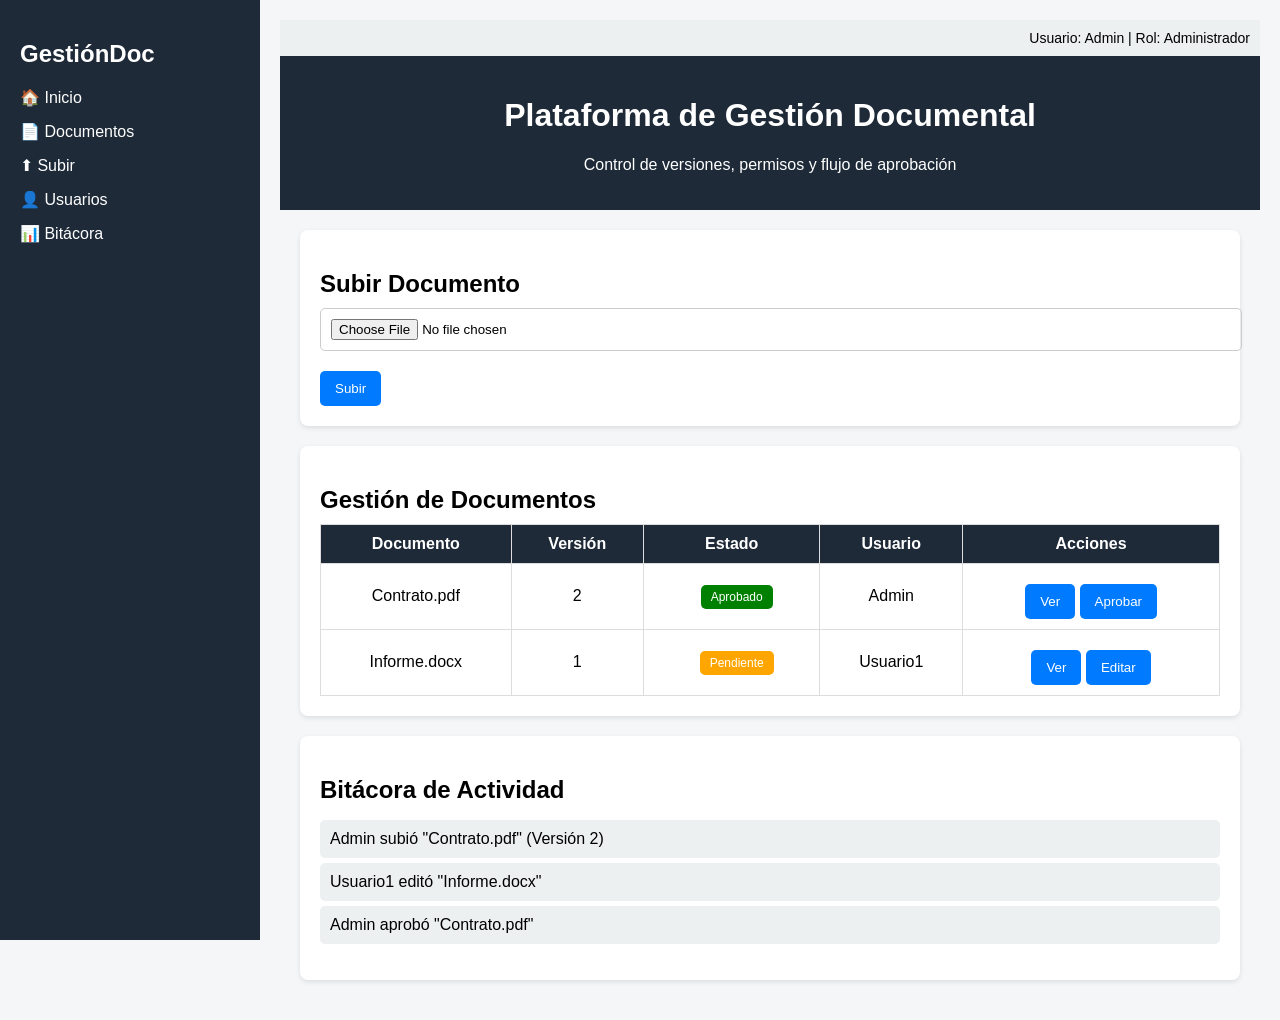
<file: index.html>
<!DOCTYPE html>
<html lang="es">
<head>
    <meta charset="UTF-8">
    <title>Gestión Documental</title>
    <link rel="stylesheet" href="style.css">
</head>
<body>

<div class="container">

    <!-- Sidebar -->
    <aside class="sidebar">
        <h2>GestiónDoc</h2>
        <ul>
            <li>🏠 Inicio</li>
            <li>📄 Documentos</li>
            <li>⬆ Subir</li>
            <li>👤 Usuarios</li>
            <li>📊 Bitácora</li>
        </ul>
    </aside>

    <!-- Contenido -->
    <main class="main">

        <!-- Usuario -->
        <div class="user">
            Usuario: Admin | Rol: Administrador
        </div>

        <header>
            <h1>Plataforma de Gestión Documental</h1>
            <p>Control de versiones, permisos y flujo de aprobación</p>
        </header>

        <!-- Subir documento -->
        <section class="upload">
            <h2>Subir Documento</h2>
            <input type="file">
            <button>Subir</button>
        </section>

        <!-- Tabla -->
        <section class="documents">
            <h2>Gestión de Documentos</h2>

            <table>
                <thead>
                    <tr>
                        <th>Documento</th>
                        <th>Versión</th>
                        <th>Estado</th>
                        <th>Usuario</th>
                        <th>Acciones</th>
                    </tr>
                </thead>

                <tbody>
                    <tr>
                        <td>Contrato.pdf</td>
                        <td>2</td>
                        <td><span class="status aprobado">Aprobado</span></td>
                        <td>Admin</td>
                        <td>
                            <button>Ver</button>
                            <button>Aprobar</button>
                        </td>
                    </tr>

                    <tr>
                        <td>Informe.docx</td>
                        <td>1</td>
                        <td><span class="status pendiente">Pendiente</span></td>
                        <td>Usuario1</td>
                        <td>
                            <button>Ver</button>
                            <button>Editar</button>
                        </td>
                    </tr>
                </tbody>
            </table>
        </section>

        <!-- Bitácora -->
        <section class="log">
            <h2>Bitácora de Actividad</h2>

            <ul>
                <li>Admin subió "Contrato.pdf" (Versión 2)</li>
                <li>Usuario1 editó "Informe.docx"</li>
                <li>Admin aprobó "Contrato.pdf"</li>
            </ul>
        </section>

    </main>

</div>

</body>
</html>
</file>
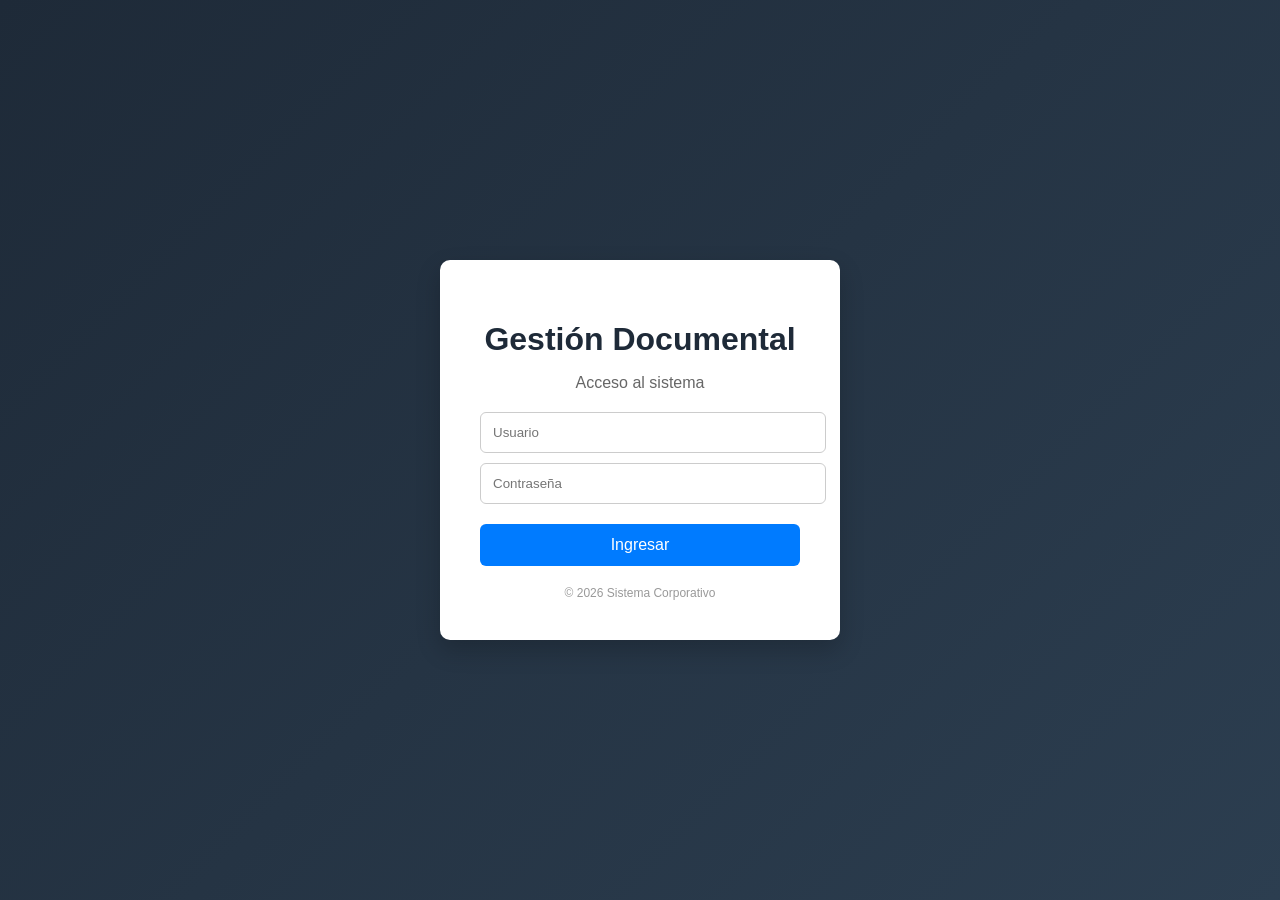
<file: login.html>
<!DOCTYPE html>
<html lang="es">
<head>
    <meta charset="UTF-8">
    <title>Login - Gestión Documental</title>
    <link rel="stylesheet" href="style.css">
</head>
<body class="login-body">

<div class="login-wrapper">

    <div class="login-box">
        <h1>Gestión Documental</h1>
        <p>Acceso al sistema</p>

        <input type="text" placeholder="Usuario">
        <input type="password" placeholder="Contraseña">

        <button onclick="login()">Ingresar</button>

        <span class="login-footer">© 2026 Sistema Corporativo</span>
    </div>

</div>

<script>
function login() {
    window.location.href = "index.html";
}
</script>

</body>
</html>
</file>
<file: style.css>
body {
    font-family: Arial, sans-serif;
    background-color: #f4f6f8;
    margin: 0;
}

/* ================= LOGIN PROFESIONAL ================= */

.login-body {
    background: linear-gradient(135deg, #1e2a38, #2c3e50);
    height: 100vh;
    margin: 0;
    display: flex;
    align-items: center;
    justify-content: center;
}

.login-wrapper {
    width: 100%;
    display: flex;
    justify-content: center;
}

.login-box {
    background: white;
    padding: 40px;
    border-radius: 10px;
    width: 320px;
    text-align: center;
    box-shadow: 0 10px 25px rgba(0,0,0,0.2);
}

.login-box h1 {
    margin-bottom: 10px;
    color: #1e2a38;
}

.login-box p {
    margin-bottom: 20px;
    color: #666;
}

.login-box input {
    width: 100%;
    padding: 12px;
    margin: 10px 0;
    border-radius: 6px;
    border: 1px solid #ccc;
}

.login-box button {
    width: 100%;
    padding: 12px;
    background: #007bff;
    color: white;
    border: none;
    border-radius: 6px;
    cursor: pointer;
    font-size: 16px;
    transition: 0.3s;
}

.login-box button:hover {
    background: #0056b3;
}

.login-footer {
    display: block;
    margin-top: 20px;
    font-size: 12px;
    color: #999;
}

/* ================= SISTEMA ================= */

/* Usuario logueado */
.user {
    background: #ecf0f1;
    padding: 10px;
    text-align: right;
    font-size: 14px;
}

header {
    background-color: #1e2a38;
    color: white;
    padding: 20px;
    text-align: center;
}

/* Navbar */
nav {
    background: #2c3e50;
    padding: 10px;
}

nav ul {
    list-style: none;
    display: flex;
    justify-content: center;
    gap: 20px;
    color: white;
    margin: 0;
    padding: 0;
}

nav li {
    cursor: pointer;
    transition: 0.3s;
}

nav li:hover {
    color: #1abc9c;
}

/* Secciones */
section {
    background: white;
    margin: 20px;
    padding: 20px;
    border-radius: 8px;
    box-shadow: 0 2px 5px rgba(0,0,0,0.1);
}

h2 {
    margin-bottom: 10px;
}

/* Inputs generales */
input {
    display: block;
    margin: 10px 0;
    padding: 10px;
    width: 100%;
    border-radius: 5px;
    border: 1px solid #ccc;
}

/* Botones generales */
button {
    padding: 10px 15px;
    margin-top: 10px;
    border: none;
    background-color: #007bff;
    color: white;
    cursor: pointer;
    border-radius: 5px;
    transition: 0.3s;
}

button:hover {
    background-color: #0056b3;
}

/* Tarjetas de documentos */
.doc {
    border: 1px solid #ddd;
    padding: 15px;
    margin-top: 10px;
    border-radius: 5px;
    background: #fafafa;
}

/* Estados */
.status {
    padding: 5px 10px;
    border-radius: 5px;
    font-size: 12px;
    margin-left: 10px;
}

.aprobado {
    background: green;
    color: white;
}

.pendiente {
    background: orange;
    color: white;
}

/* ================= TABLA DE DOCUMENTOS ================= */

table {
    width: 100%;
    border-collapse: collapse;
    margin-top: 10px;
}

thead {
    background-color: #1e2a38;
    color: white;
}

th, td {
    padding: 10px;
    text-align: center;
    border: 1px solid #ddd;
}

tbody tr:hover {
    background-color: #f1f1f1;
}

/* ================= BITÁCORA ================= */

.log ul {
    list-style: none;
    padding: 0;
}

.log li {
    background: #ecf0f1;
    margin: 5px 0;
    padding: 10px;
    border-radius: 5px;
}

/* ================= LAYOUT DASHBOARD ================= */

.container {
    display: flex;
}

/* Sidebar */
.sidebar {
    width: 220px;
    height: 100vh;
    background: #1e2a38;
    color: white;
    padding: 20px;
}

.sidebar h2 {
    margin-bottom: 20px;
}

.sidebar ul {
    list-style: none;
    padding: 0;
}

.sidebar li {
    margin: 15px 0;
    cursor: pointer;
    transition: 0.3s;
}

.sidebar li:hover {
    color: #1abc9c;
}

/* Contenido */
.main {
    flex: 1;
    padding: 20px;
}
</file>
